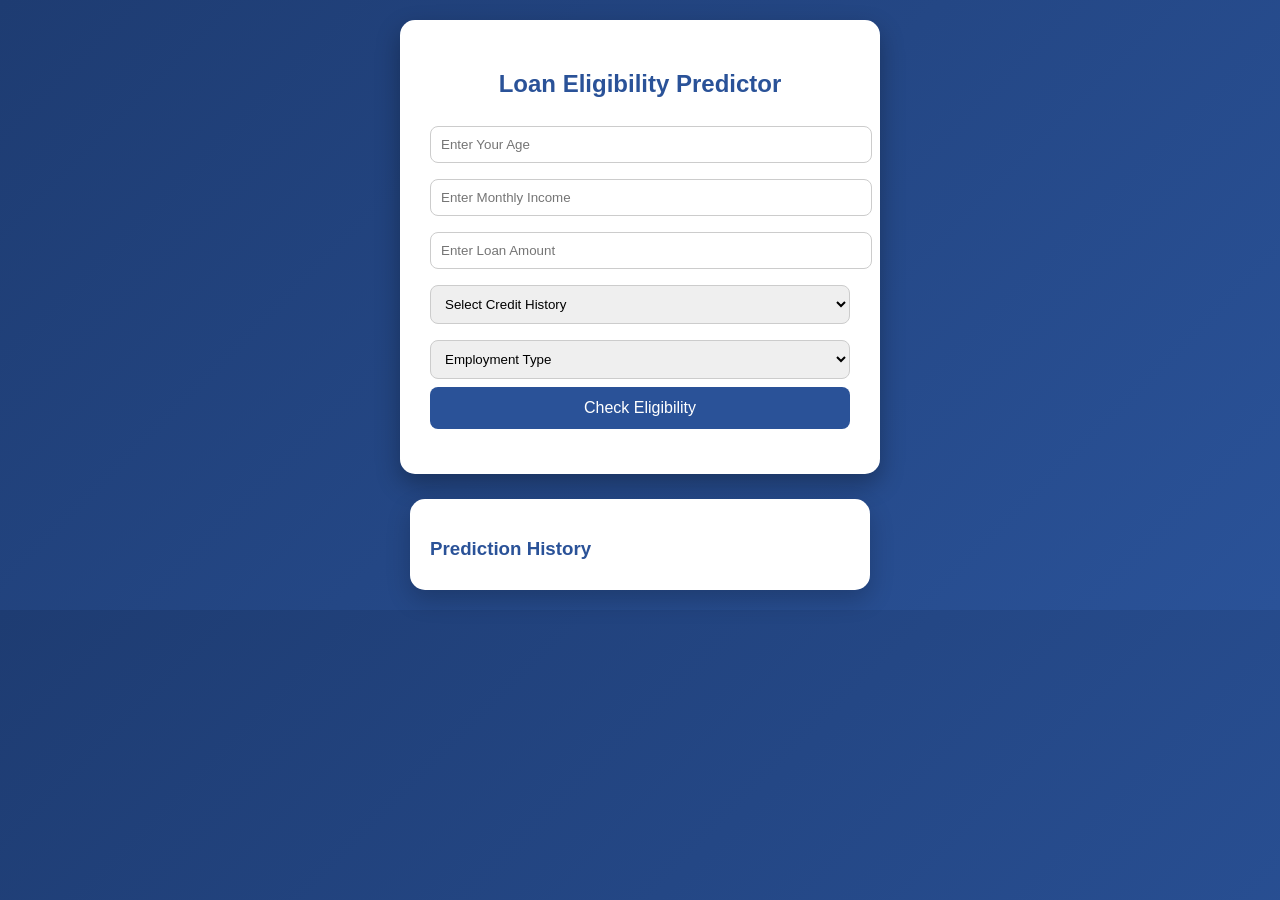
<file: index.html>
<!DOCTYPE html>
<html>
<head>
  <title>Loan Eligibility Prediction</title>
  <style>
    body {
      font-family: Arial, sans-serif;
      background: linear-gradient(135deg, #1e3c72, #2a5298);
      display: flex;
      justify-content: center;
      align-items: center;
      flex-direction: column;
      margin: 0;
      padding: 20px;
    }

    .container {
      background: white;
      padding: 30px;
      border-radius: 15px;
      width: 420px;
      box-shadow: 0 10px 25px rgba(0,0,0,0.3);
      text-align: center;
    }

    h2 {
      margin-bottom: 20px;
      color: #2a5298;
    }

    input, select {
      width: 100%;
      padding: 10px;
      margin: 8px 0;
      border-radius: 8px;
      border: 1px solid #ccc;
    }

    button {
      width: 100%;
      padding: 12px;
      background: #2a5298;
      color: white;
      border: none;
      border-radius: 8px;
      cursor: pointer;
      font-size: 16px;
    }

    button:hover {
      background: #1e3c72;
    }

    .result {
      margin-top: 15px;
      font-size: 18px;
      font-weight: bold;
    }

    .eligible {
      color: green;
    }

    .not-eligible {
      color: red;
    }

    .history {
      background: white;
      margin-top: 25px;
      padding: 20px;
      border-radius: 15px;
      width: 420px;
      box-shadow: 0 10px 25px rgba(0,0,0,0.2);
    }

    .history h3 {
      margin-bottom: 10px;
      color: #2a5298;
    }

    .history-item {
      font-size: 14px;
      padding: 8px;
      border-bottom: 1px solid #eee;
      white-space: pre-line;
      text-align: left;
    }
  </style>
</head>

<body>

<div class="container">
  <h2>Loan Eligibility Predictor</h2>

  <input type="number" id="age" placeholder="Enter Your Age" min="1" />
  <input type="number" id="income" placeholder="Enter Monthly Income" min="0" />
  <input type="number" id="loanAmount" placeholder="Enter Loan Amount" min="0" />

  <select id="creditHistory">
    <option value="">Select Credit History</option>
    <option value="1">Good</option>
    <option value="0">Bad</option>
  </select>

  <select id="employment">
    <option value="">Employment Type</option>
    <option value="salaried">Salaried</option>
    <option value="self">Self-Employed</option>
  </select>

  <button onclick="predictLoan()">Check Eligibility</button>

  <div class="result" id="result"></div>
</div>

<div class="history">
  <h3>Prediction History</h3>
  <div id="historyList"></div>
</div>

<script>
let historyData = [];

function predictLoan() {
  const age = parseInt(document.getElementById("age").value);
  const income = parseFloat(document.getElementById("income").value);
  const loanAmount = parseFloat(document.getElementById("loanAmount").value);
  const creditHistory = document.getElementById("creditHistory").value;
  const employment = document.getElementById("employment").value;
  const resultDiv = document.getElementById("result");

  if (!age || !income || !loanAmount || creditHistory === "" || employment === "") {
    resultDiv.innerHTML = "Please fill all fields!";
    resultDiv.className = "result not-eligible";
    return;
  }

  if (age < 18) {
    resultDiv.innerHTML = "❌ You must be at least 18 years old to apply.";
    resultDiv.className = "result not-eligible";
    return;
  }

  let eligible = false;

  if (income >= 30000 && loanAmount <= 500000) {
    eligible = true;
  }

  if (eligible) {
    resultDiv.innerHTML = "✅ Congratulations! You are Eligible for the Loan.";
    resultDiv.className = "result eligible";
  } else {
    resultDiv.innerHTML = "❌ Sorry! You are Not Eligible for the Loan.";
    resultDiv.className = "result not-eligible";
  }

  const statusText = eligible ? "Eligible" : "Not Eligible";

  const record = `
Age: ${age}
Monthly Income: ₹${income}
Loan Amount: ₹${loanAmount}
Credit History: ${creditHistory === "1" ? "Good" : "Bad"}
Employment Type: ${employment}
Result: ${statusText}
`;

  historyData.push(record);
  displayHistory();
}

function displayHistory() {
  const historyList = document.getElementById("historyList");
  historyList.innerHTML = "";

  historyData.forEach(item => {
    const div = document.createElement("div");
    div.className = "history-item";
    div.textContent = item;
    historyList.appendChild(div);
  });
}
</script>

</body>
</html>
</file>
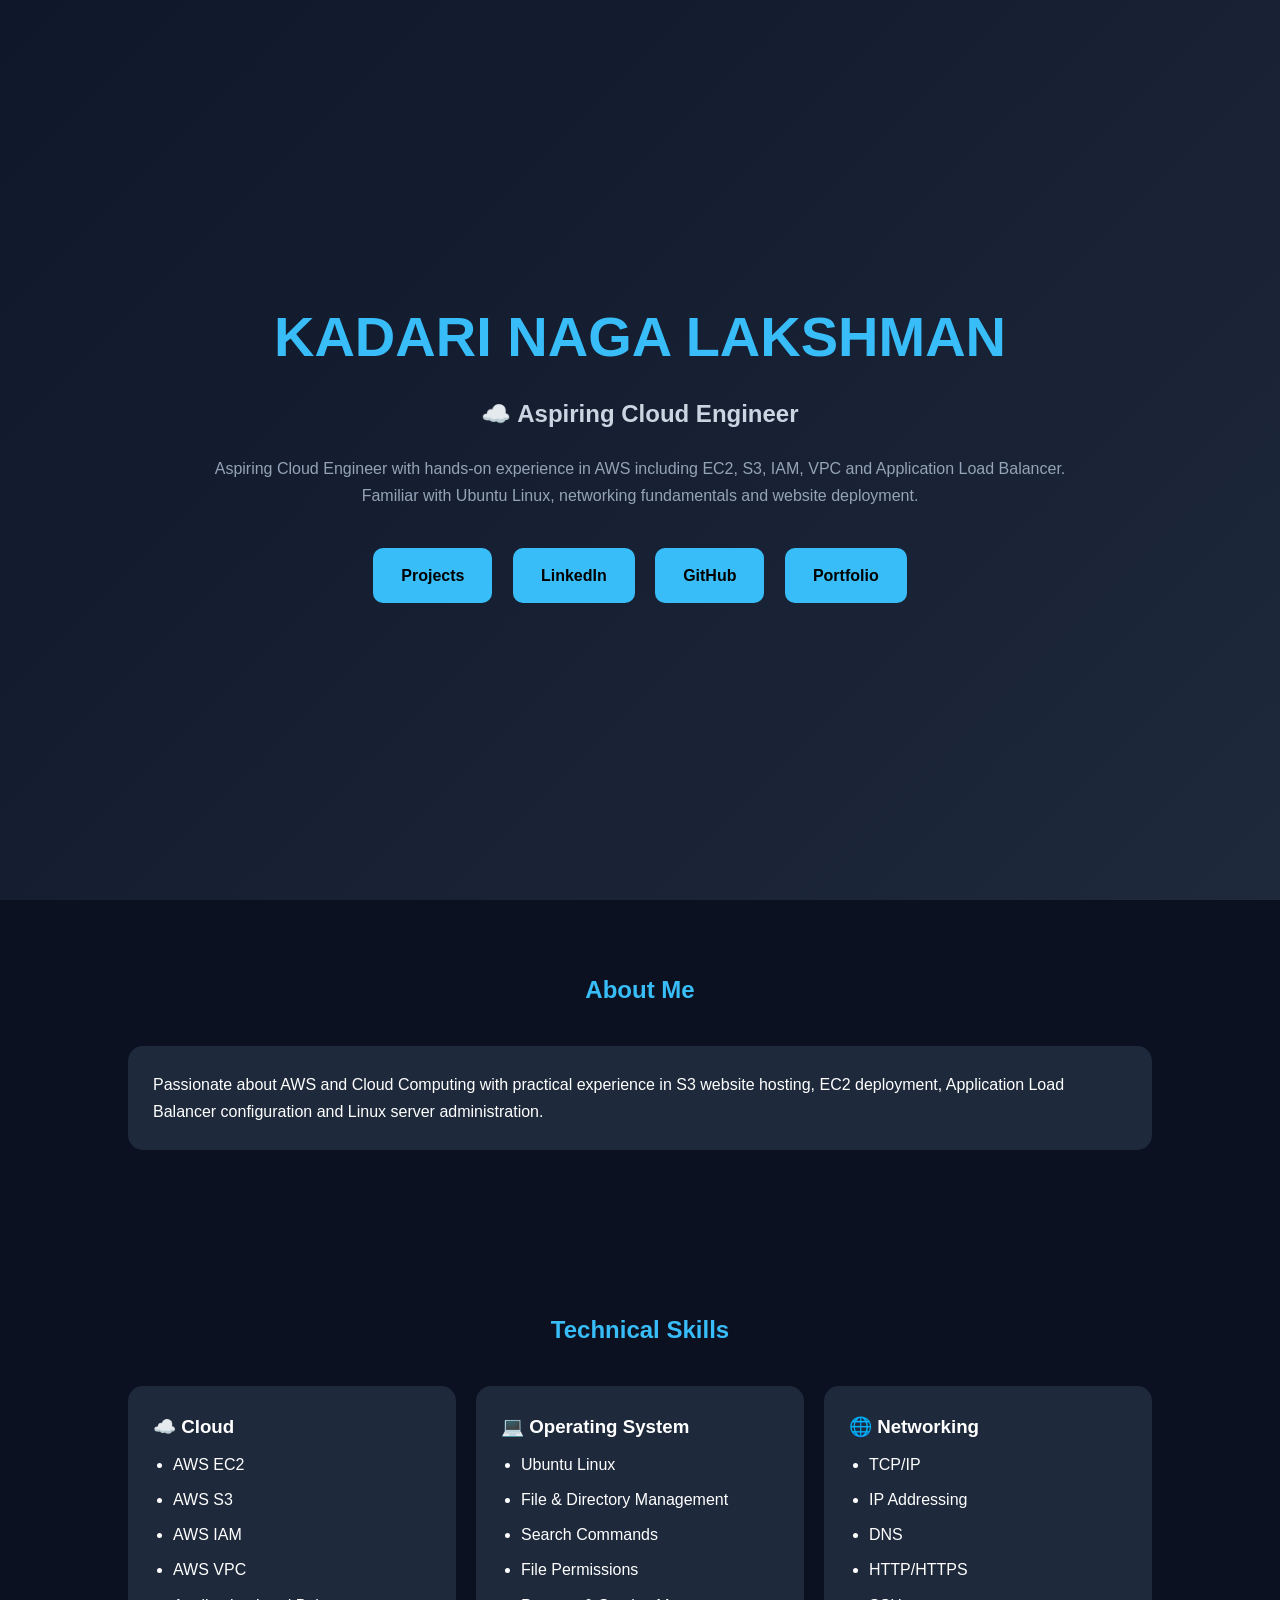
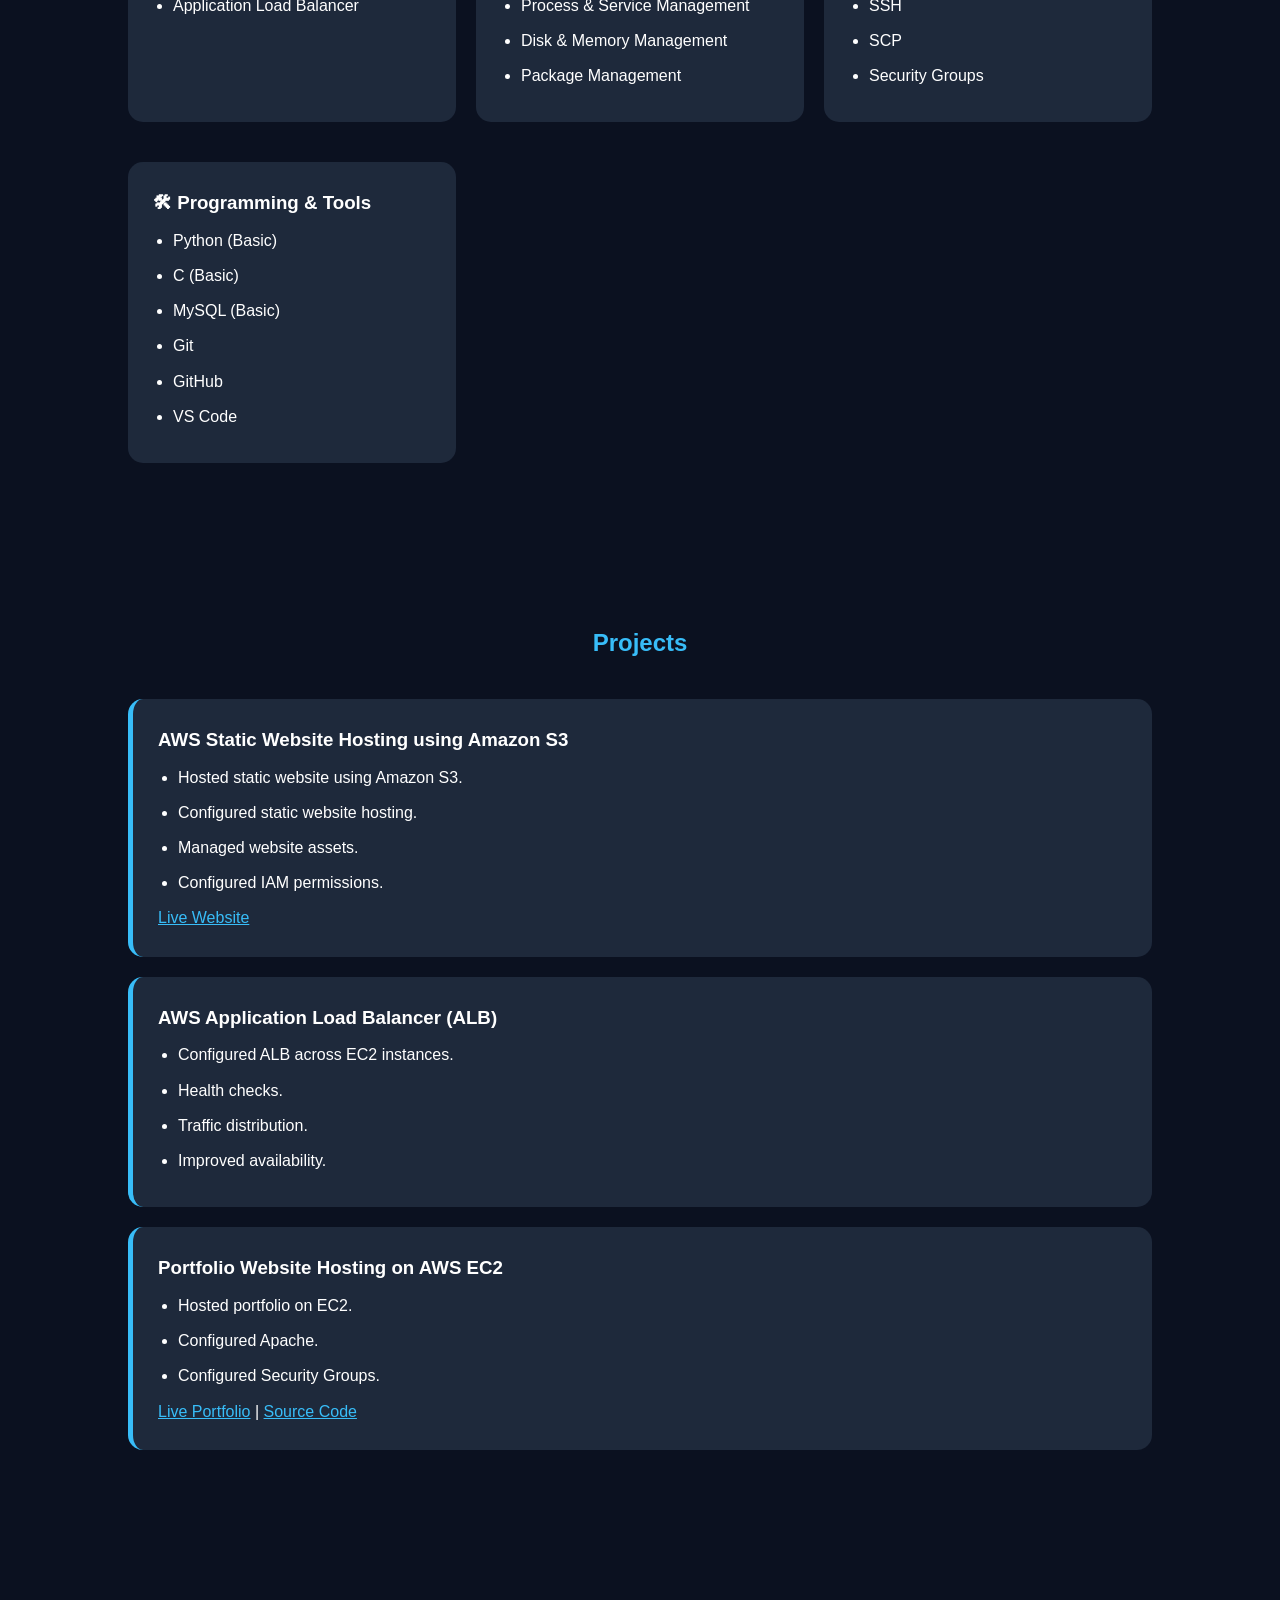
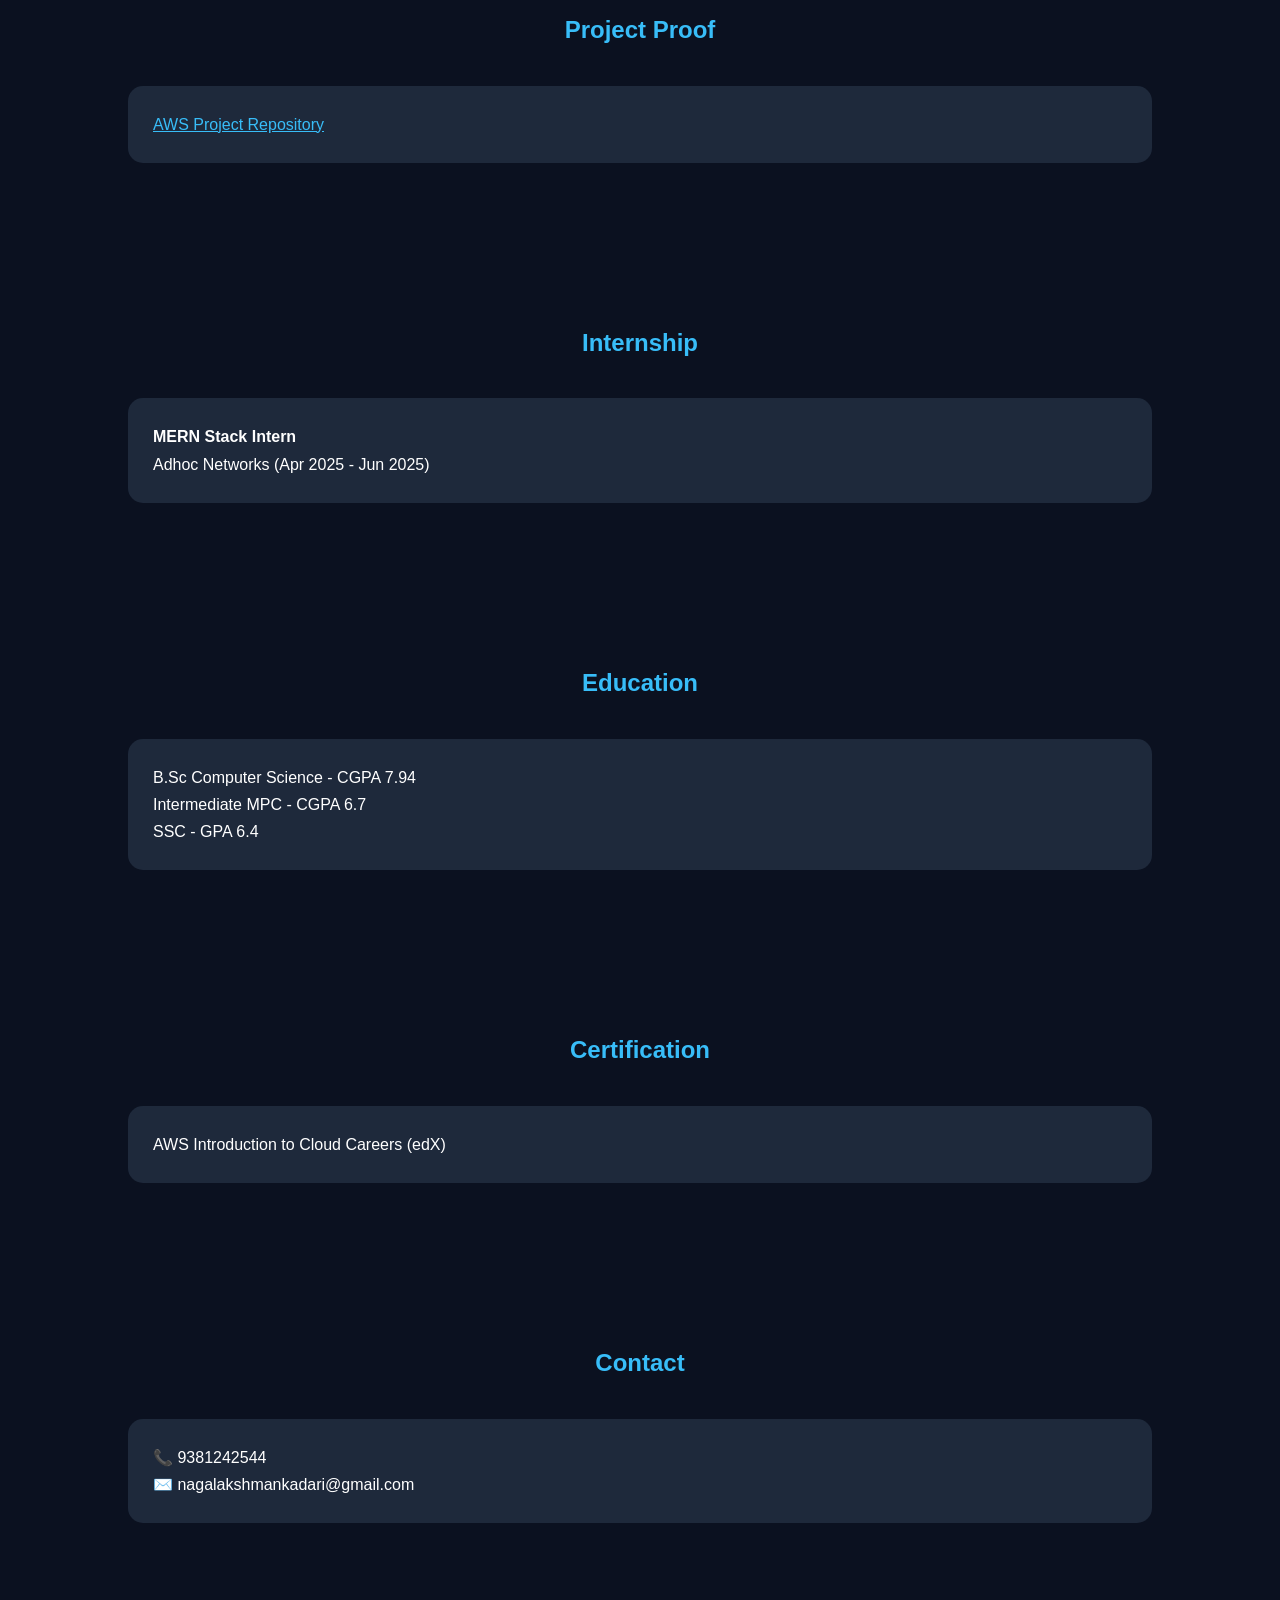
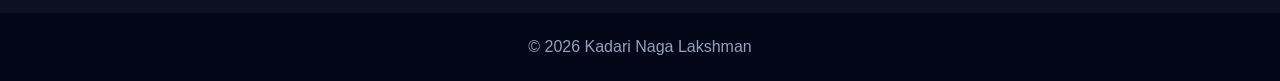
<file: aws files/index.html>
<!DOCTYPE html>
<html lang="en">
<head>
<meta charset="UTF-8">
<meta name="viewport" content="width=device-width, initial-scale=1.0">
<title>Kadari Naga Lakshman | Cloud Engineer</title>
<style>
*{margin:0;padding:0;box-sizing:border-box;font-family:Arial,sans-serif}
html{scroll-behavior:smooth}
body{background:#0b1120;color:#fff;line-height:1.7}
header{min-height:100vh;display:flex;justify-content:center;align-items:center;text-align:center;padding:40px;background:linear-gradient(135deg,#0f172a,#1e293b)}
.hero{max-width:900px}.hero h1{font-size:56px;color:#38bdf8}.hero h2{color:#cbd5e1;margin:10px 0}.hero p{color:#94a3b8;margin-top:20px}
.buttons{margin-top:30px}.btn{display:inline-block;margin:8px;padding:14px 28px;background:#38bdf8;color:#000;text-decoration:none;border-radius:10px;font-weight:bold}
section{padding:70px 10%}.title{text-align:center;color:#38bdf8;margin-bottom:35px}
.card{background:#1e293b;padding:25px;border-radius:15px;margin-bottom:20px}
.skills{display:grid;grid-template-columns:repeat(auto-fit,minmax(250px,1fr));gap:20px}
.project{border-left:5px solid #38bdf8}ul{padding-left:20px}li{margin:8px 0}a{color:#38bdf8}
footer{background:#020617;text-align:center;padding:20px;color:#94a3b8}
</style></head><body>
<header><div class="hero">
<h1>KADARI NAGA LAKSHMAN</h1>
<h2>☁️ Aspiring Cloud Engineer</h2>
<p>Aspiring Cloud Engineer with hands-on experience in AWS including EC2, S3, IAM, VPC and Application Load Balancer. Familiar with Ubuntu Linux, networking fundamentals and website deployment.</p>
<div class="buttons">
<a class="btn" href="#projects">Projects</a>
<a class="btn" href="https://linkedin.com/in/naga-lakshman-kadari-8396392bb">LinkedIn</a>
<a class="btn" href="https://github.com/lakshman5432">GitHub</a>
<a class="btn" href="https://lakshman5432.github.io/Portfolio-Website/">Portfolio</a>
</div></div></header>

<section><h2 class="title">About Me</h2><div class="card">Passionate about AWS and Cloud Computing with practical experience in S3 website hosting, EC2 deployment, Application Load Balancer configuration and Linux server administration.</div></section>

<section><h2 class="title">Technical Skills</h2><div class="skills">
<div class="card"><h3>☁️ Cloud</h3><ul><li>AWS EC2</li><li>AWS S3</li><li>AWS IAM</li><li>AWS VPC</li><li>Application Load Balancer</li></ul></div>
<div class="card"><h3>💻 Operating System</h3><ul><li>Ubuntu Linux</li><li>File & Directory Management</li><li>Search Commands</li><li>File Permissions</li><li>Process & Service Management</li><li>Disk & Memory Management</li><li>Package Management</li></ul></div>
<div class="card"><h3>🌐 Networking</h3><ul><li>TCP/IP</li><li>IP Addressing</li><li>DNS</li><li>HTTP/HTTPS</li><li>SSH</li><li>SCP</li><li>Security Groups</li></ul></div>
<div class="card"><h3>🛠 Programming & Tools</h3><ul><li>Python (Basic)</li><li>C (Basic)</li><li>MySQL (Basic)</li><li>Git</li><li>GitHub</li><li>VS Code</li></ul></div>
</div></section>

<section id="projects"><h2 class="title">Projects</h2>
<div class="card project"><h3>AWS Static Website Hosting using Amazon S3</h3><ul><li>Hosted static website using Amazon S3.</li><li>Configured static website hosting.</li><li>Managed website assets.</li><li>Configured IAM permissions.</li></ul><p><a href="http://carrier123.s3-website-ap-southeast-2.amazonaws.com/">Live Website</a></p></div>
<div class="card project"><h3>AWS Application Load Balancer (ALB)</h3><ul><li>Configured ALB across EC2 instances.</li><li>Health checks.</li><li>Traffic distribution.</li><li>Improved availability.</li></ul></div>
<div class="card project"><h3>Portfolio Website Hosting on AWS EC2</h3><ul><li>Hosted portfolio on EC2.</li><li>Configured Apache.</li><li>Configured Security Groups.</li></ul><p><a href="https://lakshman5432.github.io/Portfolio-Website/">Live Portfolio</a> | <a href="https://github.com/lakshman5432/Portfolio-Website">Source Code</a></p></div>
</section>

<section><h2 class="title">Project Proof</h2><div class="card"><a href="https://github.com/lakshman5432/Aws--files">AWS Project Repository</a></div></section>
<section><h2 class="title">Internship</h2><div class="card"><b>MERN Stack Intern</b><br>Adhoc Networks (Apr 2025 - Jun 2025)</div></section>
<section><h2 class="title">Education</h2><div class="card">B.Sc Computer Science - CGPA 7.94<br>Intermediate MPC - CGPA 6.7<br>SSC - GPA 6.4</div></section>
<section><h2 class="title">Certification</h2><div class="card">AWS Introduction to Cloud Careers (edX)</div></section>
<section><h2 class="title">Contact</h2><div class="card">📞 9381242544<br>✉️ nagalakshmankadari@gmail.com</div></section>
<footer>© 2026 Kadari Naga Lakshman</footer></body></html>
</file>
